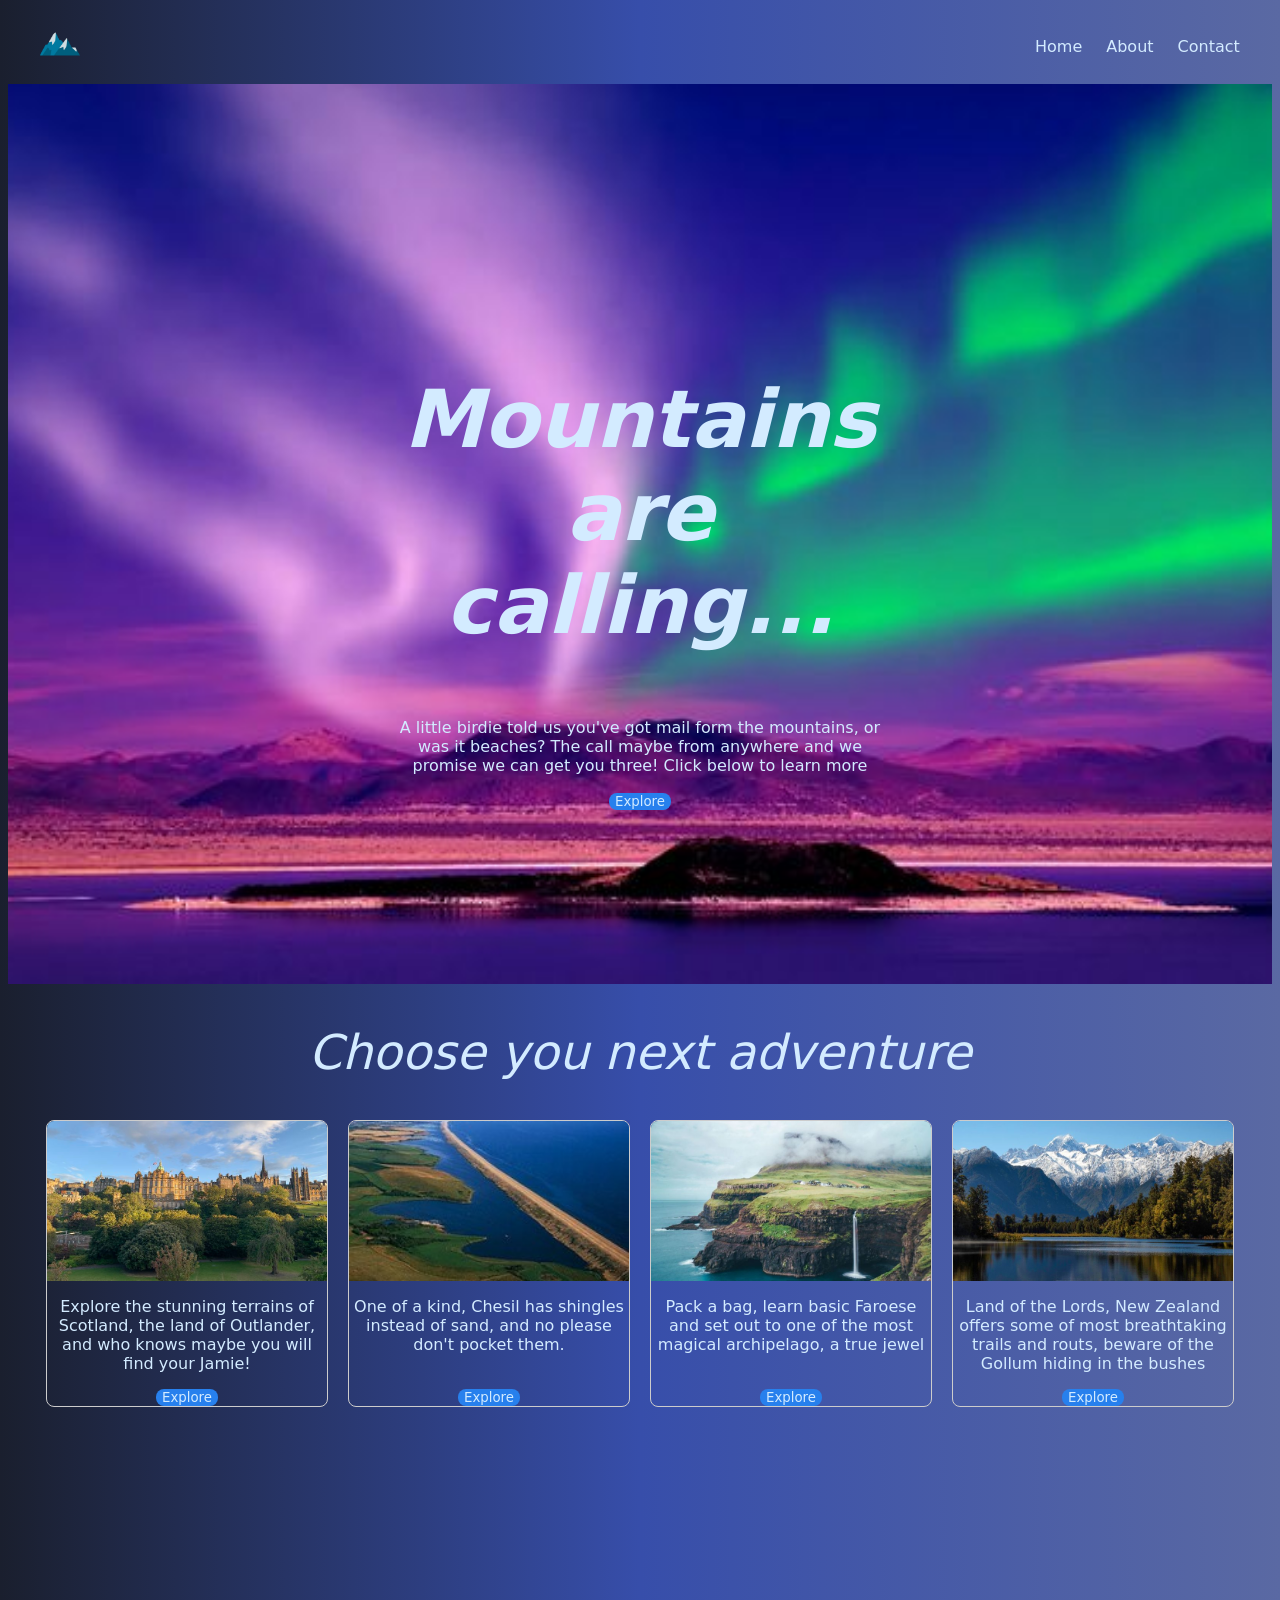
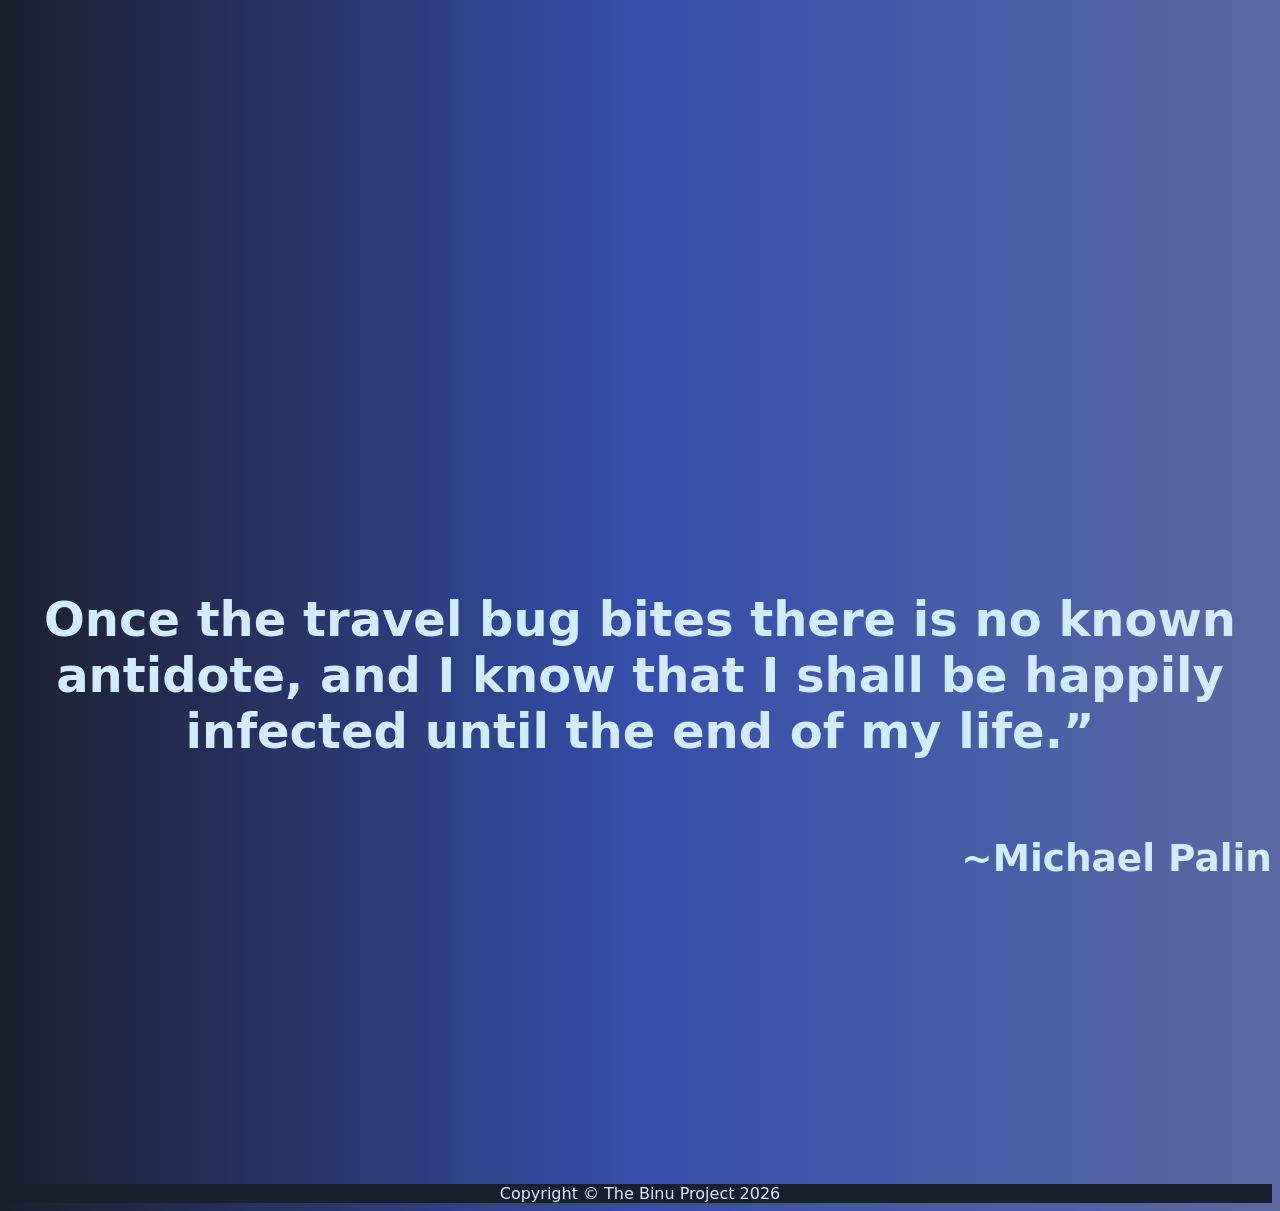
<file: index.html>
<!DOCTYPE html>
<html lang="en">
    <head>
        <meta charset="UTF-8">
        <meta name="viewport" content="width=device-width, initial-scale=1.0">
        <title>Look where you're going Home</title>
        <link rel="stylesheet" href="css/style.css">
        <link rel="icon" href="assets/logo 2.png" type="image/png">
        
    </head>
    <body>
        <header>
            <div class="logo">
                <img src="assets/logo 2.png" alt="logo">
            </div>
            <nav>
                <a href="index.html">Home</a>
                <a href="about.html">About</a>
                <a href="contacts.html">Contact</a>
            </nav>
        </header>
        <main>
            <section class="hero"> 
                <div class="hero-text">
                    <h1>Mountains are calling...</h1>
                    <p>A little birdie told us you've got mail form the mountains, or was it beaches? The call maybe from anywhere and we promise we can get you three! Click below to learn more</p>
                    <button>Explore</button>    
                </div>
                
            </section>
            <section class="cards-lineup">
                <div>
                    <h2> Choose you next adventure</h2>
                </div>
                <div class="cards-row">
                    <div class="card" id="Scotland">
                        <img src="assets/Edinburgh Scotland.jpg" alt="An arial image of Edinburgh" class="card-image">
                        <p>Explore the stunning terrains of Scotland, the land of Outlander, and who knows maybe you will find your Jamie!</p>
                        <button>Explore</button>
                    </div>

                    <div class="card" id="chesil-beach">
                        <img src="assets/Chesil beach England.jpg" alt="A drone shot of 18mile long Chesil beach" class="card-image">
                        <p>One of a kind, Chesil has shingles instead of sand, and no please don't pocket them. </p>
                         <button>Explore</button>
                    </div>

                    <div class="card" id="faroe-islands">
                        <img src="assets/Faroe Island.jpg" alt="Image of Faroe islands, a waterfall dt=raining straight into sea" class="card-image">
                        <p>Pack a bag, learn basic Faroese and set out to one of the most magical archipelago, a true jewel</p>
                         <button>Explore</button>
                    </div>
                    <div  class="card" id="LOTR">
                        <img src="assets/LOTR land (New Zealand).jpg" alt="image of a beautiful lake" class="card-image">
                        <p>Land of the Lords, New Zealand offers some of most breathtaking trails and routs, beware of the Gollum hiding in the bushes</p>
                         <button>Explore</button>
                    </div>
                </div>
            </section>
            <section class="quote">
                <h2>Once the travel bug bites there is no known antidote, and I know that I shall be happily infected until the end of my life.”</h2>
                <h3> ~Michael Palin</h3>
            </section>
        </main>
        <footer>
            Copyright © The Binu Project 2026
        </footer>
    </body>
</html>
</file>
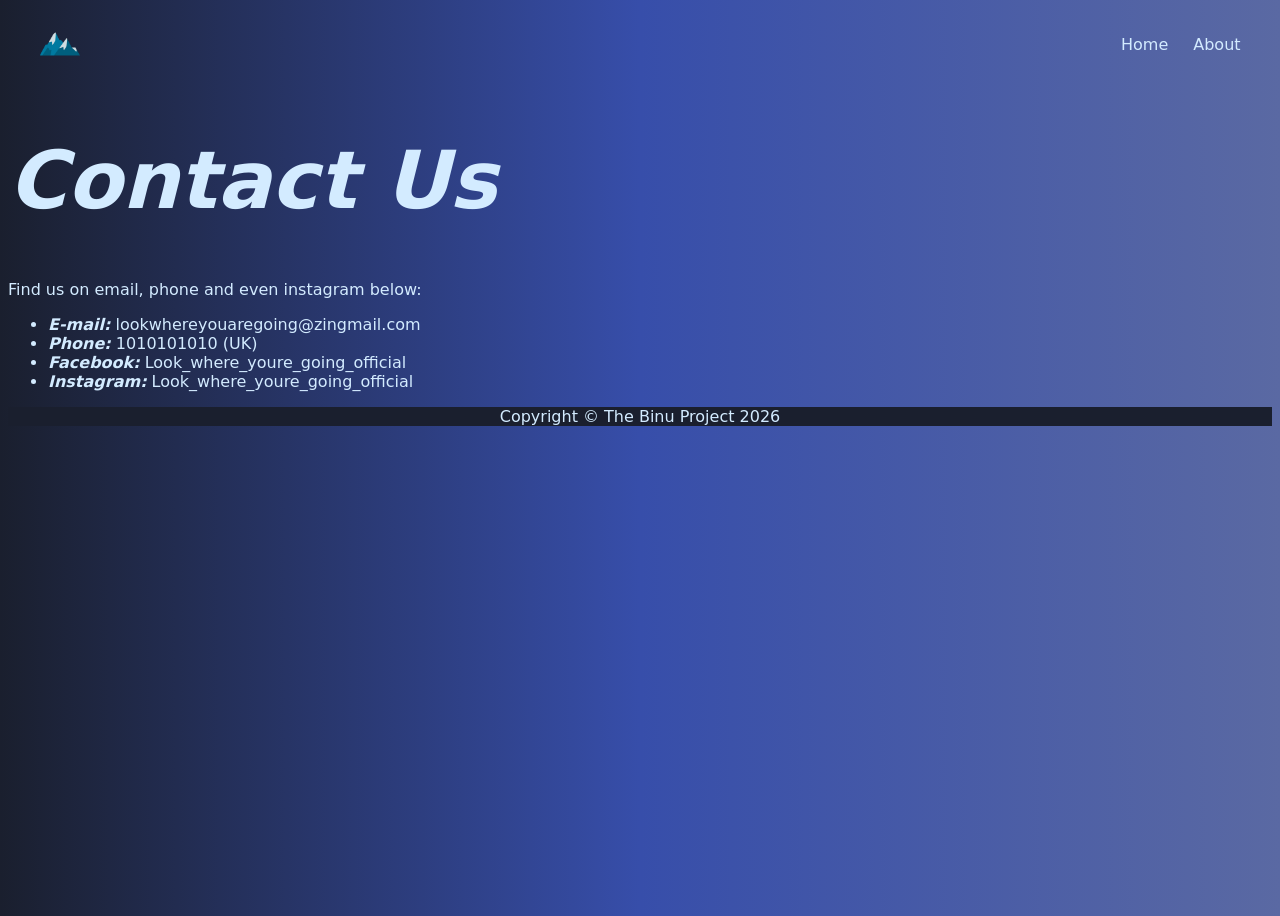
<file: contacts.html>
<head>
        <meta charset="UTF-8">
        <meta name="viewport" content="width=device-width, initial-scale=1.0">
        <title>Contact Us</title>
        <link rel="stylesheet" href="css/style.css">
        <link rel="icon" href="assets/logo 2.png" type="image/png">
        
    </head>
    <body>
        <header>
            <div class="logo">
                <img src="assets/logo 2.png" alt="logo goes here">
            </div>
            <nav>
                <a href="index.html">Home</a>
                <a href="about.html">About</a>
            </nav>
        </header>
        <main>
            <h1>Contact Us</h1>
            <p>Find us on email, phone and even instagram below:</p>
            <ul>
                <li><em><strong>E-mail:</strong></em> lookwhereyouaregoing@zingmail.com</li>
                <li><em><strong>Phone:</strong></em> 1010101010 (UK)</li>
                <li><em><strong>Facebook:</strong></em> Look_where_youre_going_official</li>
                <li><em><strong>Instagram:</strong></em> Look_where_youre_going_official</li>
            </ul>
        </main>
        <footer>
            Copyright © The Binu Project 2026
        </footer>
    </body>
</html>
</file>
<file: css/style.css>
* {
    color: rgb(211, 235, 255);   
    font-family: system-ui, -apple-system, BlinkMacSystemFont, 'Segoe UI', Roboto, Oxygen, Ubuntu, Cantarell, 'Open Sans', 'Helvetica Neue', sans-serif;
}

body {
  background: linear-gradient(to right, #1a1f2e, #374eaa, #5a69a3);
  min-height: 100vh;
}
.logo img {
  height: 40px;
  width: auto;
}
header {
  display: flex;
  justify-content: space-between;
  align-items: center;
  padding: 16px 32px;
 
}
nav {
  display: flex;
  gap: 24px;
}

nav a {
  text-decoration: none;
  color: inherit;
  position: sticky;
  top: 0px;
}
.hero {
  background-image: url(../assets/bg.jpg);
  background-repeat: no-repeat;
  background-position: center;
  background-size: cover;
  display: flex;
  align-items: center;
  justify-content: center;
  min-height: 100vh;
  padding: 0 5%;
}
.hero-text{
  flex: 0 1 500px;
  max-width: 500px;
  text-align: center;
  padding: 0 5rem;
}

h1 {
    font-size: 5rem;
    font-style: oblique;
    font-weight: 700;
    color:rgb(211, 235, 255);;
}
.hero-text h1{
    padding: 3rem 0 0 0 ;
}
.cards-lineup h2{
    font-size: 3rem;
    font-weight: 500;
    font-style: oblique;
}
.cards-lineup {
  display: flex;
  flex-direction: column;
  align-items: center;
  min-height: 100vh;
}

.cards-row {
  display: flex;
  flex-direction: row;
  justify-content: center;
  gap: 20px;
  flex-wrap: wrap;
}

.card {
  width: 280px;
  border: 1px solid #ccc;
  border-radius: 8px;
  overflow: hidden;
  display: flex;
  flex-direction: column;
  align-items: center;
  text-align: center;
}

.card-image {
  width: 100%;
  height: 160px;
  object-fit: cover;
  display: block;
}
button{
   background: fixed, rgb(39, 128, 237);
   border: #FFFFFF;
   border-radius: 0.5rem;
}
.card {
  display: flex;
  flex-direction: column;
  /* your existing width, border, etc. stay the same */
}

.card button {
  margin-top: auto;
}
.quote{
    min-height: 100vh;
    text-align: center;
    font-size: 2rem;
    display: flex;
    justify-content: center;
    align-items: center;
    flex-direction: column;
    
}
.quote h3{
    align-self: flex-end;
}
footer{
    background-color: #1a1f2e;
    text-align: center;
    ;
}
</file>
